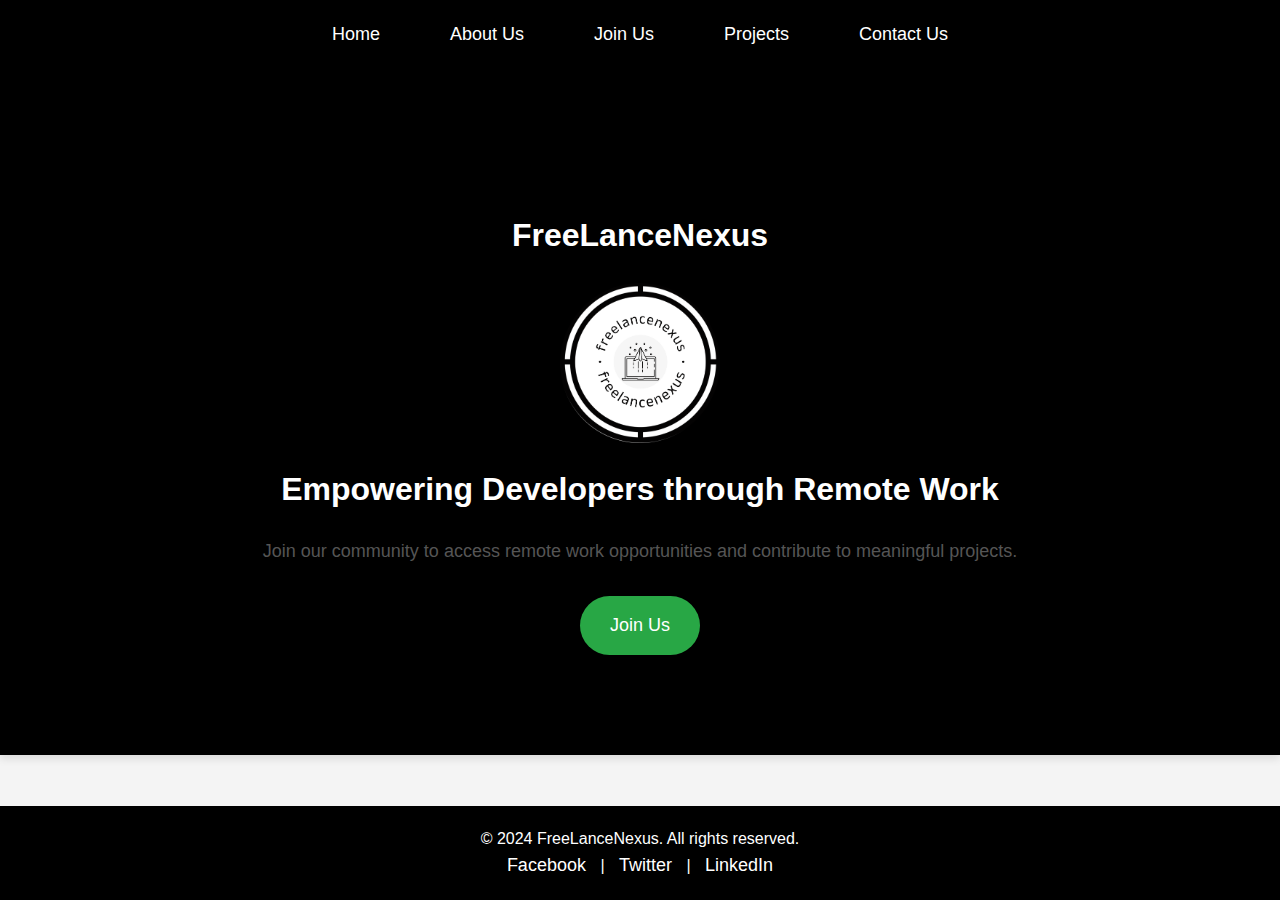
<file: index.html>
<!DOCTYPE html>
<html lang="en">
<head>
    <meta charset="UTF-8">
    <meta name="viewport" content="width=device-width, initial-scale=1.0">
    <title>FreeLanceNexus</title>
    <link rel="stylesheet" href="css/styles.css">
    <script src="js/script.js" defer></script>
</head>
<body>
    <header>
        <nav>
            
            <ul>
                <li><a href="index.html">Home</a></li>
                <li><a href="about.html">About Us</a></li>
                <li><a href="membership.html">Join Us</a></li>
                <li><a href="projects.html">Projects</a></li>
                <li><a href="contact.html">Contact Us</a></li>
            </ul>
        </nav>
        <section>
        <div class="hero" id="home"></div>
            <h1>FreeLanceNexus</h1>
            <div class="logo-container">
                <img src="images/job3.png" alt="Logo" class="logo">
            </div>
            <h1>Empowering Developers through Remote Work</h1>
            <p>Join our community to access remote work opportunities and contribute to meaningful projects.</p>
            <a href="membership.html" class="cta">Join Us</a>
        </div>
    </section>

        
        
    </header>





    
    <footer>
        <p>&copy; 2024 FreeLanceNexus. All rights reserved.</p>
        <div class="social-links">
            <a href="#">Facebook</a> | <a href="#">Twitter</a> | <a href="#">LinkedIn</a>
        </div>
    </footer>
</body>
</html>
</file>
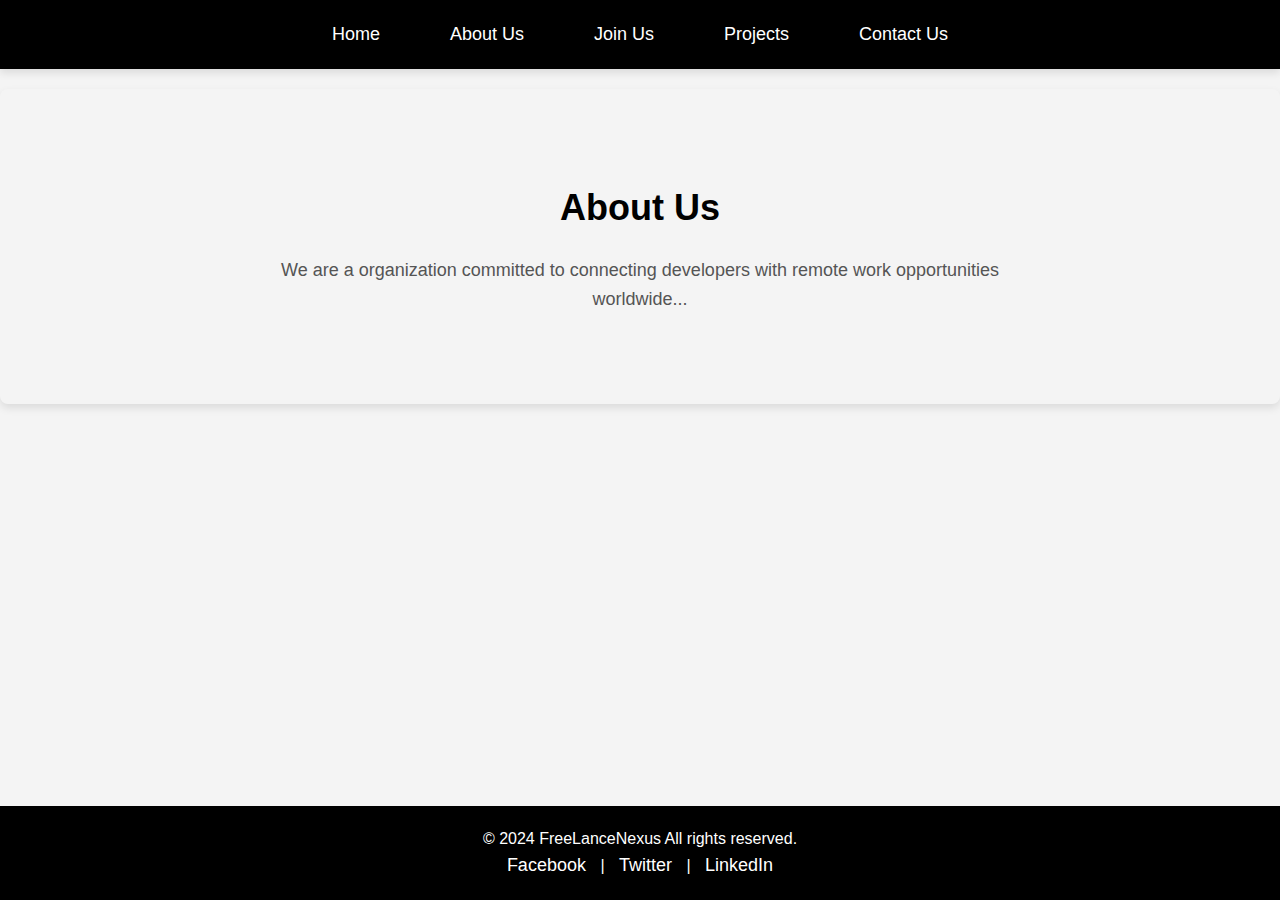
<file: about.html>
<!DOCTYPE html>
<html lang="en">
<head>
    <meta charset="UTF-8">
    <meta name="viewport" content="width=device-width, initial-scale=1.0">
    <title>FreeLanceNexus</title>
    <link rel="stylesheet" href="css/styles.css">
    <script src="js/script.js" defer></script>
</head>
<body>
    <header>
        <nav>
            <ul>
                <li><a href="index.html">Home</a></li>
                <li><a href="about.html">About Us</a></li>
                <li><a href="membership.html">Join Us</a></li>
                <li><a href="projects.html">Projects</a></li>
                <li><a href="contact.html">Contact Us</a></li>
            </ul>
        </nav>
    </header>
    <section id="about">
        <h2>About Us</h2>
        <p>We are a organization committed to connecting developers with remote work opportunities worldwide...</p>
    </section>
    <footer>
        <p>&copy; 2024 FreeLanceNexus All rights reserved.</p>
        <div class="social-links">
            <a href="#">Facebook</a> | <a href="#">Twitter</a> | <a href="#">LinkedIn</a>
        </div>
    </footer>
</body>
</html>
</file>
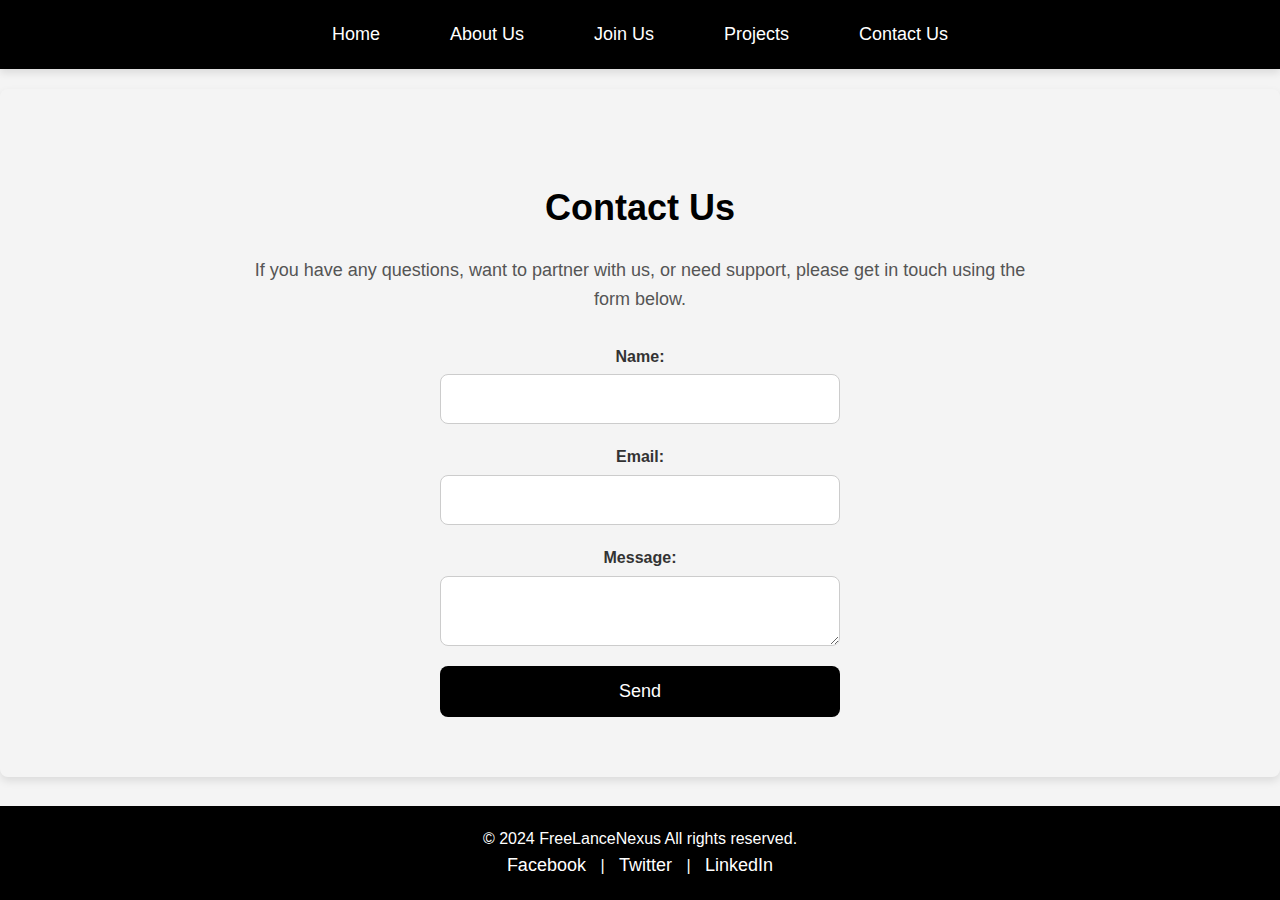
<file: contact.html>
<!DOCTYPE html>
<html lang="en">
<head>
    <meta charset="UTF-8">
    <meta name="viewport" content="width=device-width, initial-scale=1.0">
    <title>FreeLanceNexus</title>
    <link rel="stylesheet" href="css/styles.css">
    <script src="js/script.js" defer></script>
</head>
<body>
    <header>
        <nav>
            <ul>
                <li><a href="index.html">Home</a></li>
                <li><a href="about.html">About Us</a></li>
                <li><a href="membership.html">Join Us</a></li>
                <li><a href="projects.html">Projects</a></li>
                <li><a href="contact.html">Contact Us</a></li>
            </ul>
        </nav>
    </header>
    <section id="contact">
        <h2>Contact Us</h2>
        <p>If you have any questions, want to partner with us, or need support, please get in touch using the form below.</p>
        <form action="https://formspree.io/f/{your_form_id}" method="POST">
            <label for="name">Name:</label>
            <input type="text" id="name" name="name" required>

            <label for="email">Email:</label>
            <input type="email" id="email" name="email" required>

            <label for="message">Message:</label>
            <textarea id="message" name="message" required></textarea>

            <button type="submit">Send</button>
        </form>
    </section>
    <footer>
        <p>&copy; 2024 FreeLanceNexus All rights reserved.</p>
        <div class="social-links">
            <a href="#">Facebook</a> | <a href="#">Twitter</a> | <a href="#">LinkedIn</a>
</file>
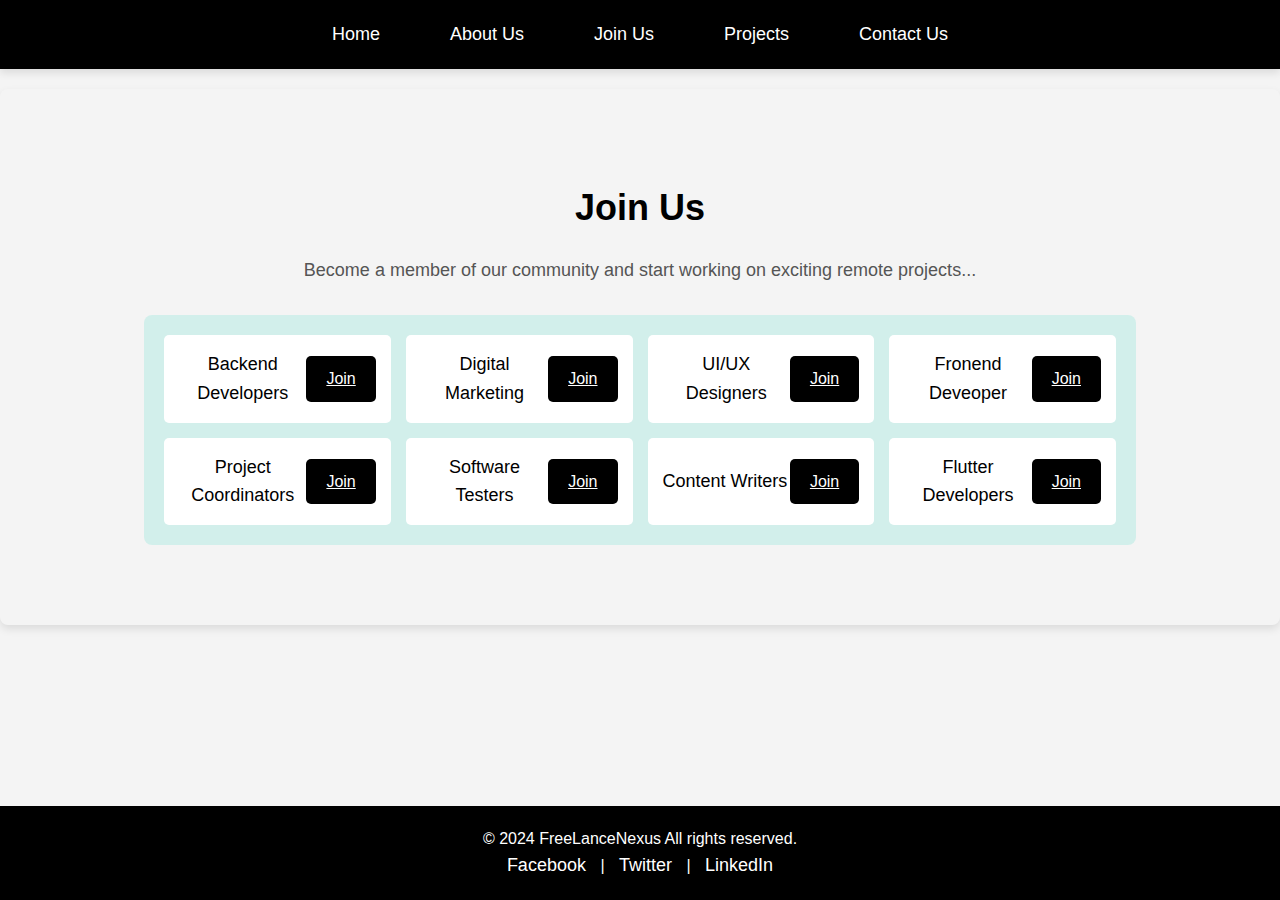
<file: membership.html>
<!DOCTYPE html>
<html lang="en">
<head>
    <meta charset="UTF-8">
    <meta name="viewport" content="width=device-width, initial-scale=1.0">
    <title>FreeLanceNexus</title>
    <link rel="stylesheet" href="css/styles.css">
    <script src="js/script.js" defer></script>
</head>
<body>
    <header>
        <nav>
            <ul>
                <li><a href="index.html">Home</a></li>
                <li><a href="about.html">About Us</a></li>
                <li><a href="membership.html">Join Us</a></li>
                <li><a href="projects.html">Projects</a></li>
                <li><a href="contact.html">Contact Us</a></li>
            </ul>
        </nav>
        
    </header>
    <section id="membership">
        <h2>Join Us</h2>
        <p>Become a member of our community and start working on exciting remote projects...</p>
        <!-- <iframe src="https://docs.google.com/forms/d/e/1FAIpQLSfD5l4M5yZcSx4h1aU0wB2XsiVFS6zPaEjKr4Jp5NXXf2BhDw/viewform?embedded=true" width="640" height="800" frameborder="0" marginheight="0" marginwidth="0">Loading…</iframe> -->
    <div class="teams-container">
        <div class="table">
            <div class="team-cell">
                <span>Backend Developers</span>
                <a href="https://forms.gle/hLijLup2vPE5pLXS7" class="join-btn">Join</a>
            </div>
            <div class="team-cell">
                <span>Digital Marketing</span>
                <a href="https://example.com/android" class="join-btn">Join</a>
            </div>
            <div class="team-cell">
                <span>UI/UX Designers</span>
                <a href="https://example.com/android" class="join-btn">Join</a>
            </div>
            <div class="team-cell">
                <span>Fronend Deveoper</span>
                <a href="https://example.com/android" class="join-btn">Join</a>
            </div>
            <div class="team-cell">
                <span>Project Coordinators</span>
                <a href="https://example.com/android" class="join-btn">Join</a>
            </div>
            <div class="team-cell">
                <span>Software Testers</span>
                <a href="https://example.com/android" class="join-btn">Join</a>
            </div>
            <div class="team-cell">
                <span>Content Writers</span>
                <a href="https://example.com/android" class="join-btn">Join</a>
            </div>
            <div class="team-cell">
                <span>Flutter Developers</span>
                <a href="https://example.com/android" class="join-btn">Join</a>
            </div>
            
            
        </div>
    </div>
</body>
</html>

    </section>
    <footer>
        <p>&copy; 2024 FreeLanceNexus All rights reserved.</p>
        <div class="social-links">
            <a href="#">Facebook</a> | <a href="#">Twitter</a> | <a href="#">LinkedIn</a>
        </div>
    </footer>
</body>
</html>
</file>
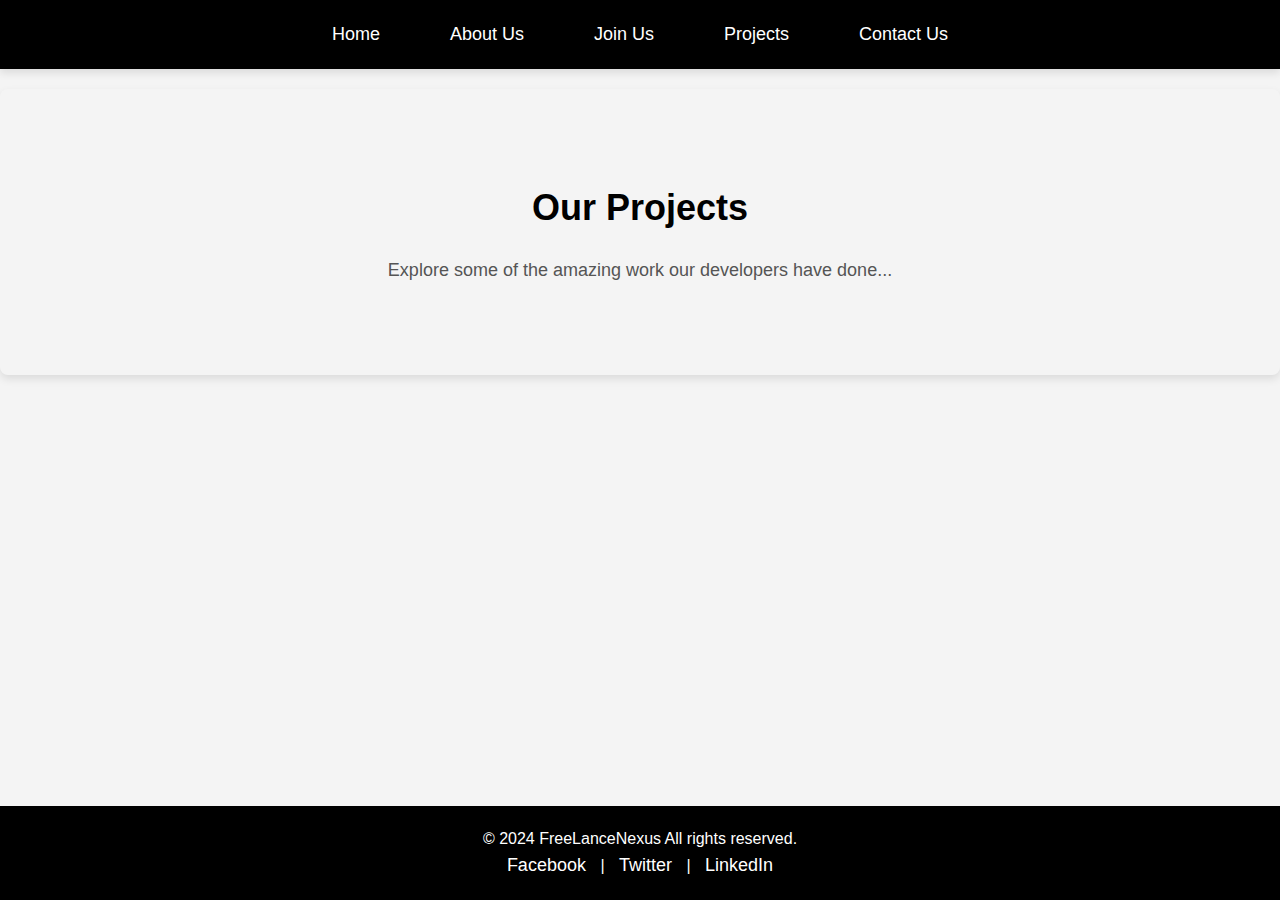
<file: projects.html>
<!DOCTYPE html>
<html lang="en">
<head>
    <meta charset="UTF-8">
    <meta name="viewport" content="width=device-width, initial-scale=1.0">
    <title>FreeLanceNexus</title>
    <link rel="stylesheet" href="css/styles.css">
    <script src="js/script.js" defer></script>
</head>
<body>
    <header>
        <nav>
            <ul>
                <li><a href="index.html">Home</a></li>
                <li><a href="about.html">About Us</a></li>
                <li><a href="membership.html">Join Us</a></li>
                <li><a href="projects.html">Projects</a></li>
                <li><a href="contact.html">Contact Us</a></li>
            </ul>
        </nav>
    </header>
    <section id="projects">
        <h2>Our Projects</h2>
        <p>Explore some of the amazing work our developers have done...</p>
        <!-- <div class="project-gallery">
            <div class="project-card">
                <img src="images/project1.jpg" alt="Project 1">
                <p>Project 1: E-commerce Platform</p>
            </div>
            <div class="project-card">
                <img src="images/project2.jpg" alt="Project 2">
                <p>Project 2: Educational Website</p>
            </div>
            
        </div> -->
    </section>
    <footer>
        <p>&copy; 2024 FreeLanceNexus All rights reserved.</p>
        <div class="social-links">
            <a href="#">Facebook</a> | <a href="#">Twitter</a> | <a href="#">LinkedIn</a>
        </div>
    </footer>
</body>
</html>
</file>
<file: css/styles.css>
/* Global Styles */
html, body {
    height: 100%;
    margin: 0;
}

body {
    font-family: 'Open Sans', sans-serif;
    line-height: 1.6;
    background-color: #f4f4f4;
    color: black;
    display: flex;
    flex-direction: column;
}

.main-content {
    flex: 1;
}

/* Header Styles */
header {
    background-color: black;
    color: white;
    padding: 20px 0;
    height: auto;
    position: sticky;
    top: 0;
    z-index: 1000;
    box-shadow: 0 4px 8px rgba(0, 0, 0, 0.1);
}

nav ul {
    list-style: none;
    padding: 0;
    margin: 0;
    display: flex;
    justify-content: center;
}

nav ul li {
    margin: 0 15px;
}

nav ul li a {
    color: white;
    text-decoration: none;
    font-size: 18px;
    padding: 10px 20px;
    border-radius: 30px;
    transition: background-color 0.3s ease, color 0.3s ease;
}

nav ul li a:hover, nav ul li a.active {
    background-color: green;
    color: #e9ecef;
}

/* Logo Styles */
.logo-container {
    display: flex;
    justify-content: center;
    align-items: center;
    margin: 10px 0;
}

.logo {
    max-width: 160px;
    height: auto;
}

.hero {
    color: black;
    padding: 30px 20px;
    text-align: center;
}

.hero h1 {
    font-size: 22px;
    margin-bottom: 30px;
    text-align: center;
}

.hero p {
    font-size: 22px;
    margin-bottom: 30px;
    text-align: center;
}

.hero a {
    text-decoration: dashed;
}

section {
    text-align: center;
}


.cta {
    display: inline-block;
    padding: 15px 30px;
    background-color: #28a745;
    color: white;
    text-decoration: none;
    border-radius: 30px;
    font-size: 18px;
    transition: background-color 0.3s ease;
}

.cta:hover {
    background-color: #218838;
}

/* Section Styles */
section {
    padding: 60px 20px;
    margin: 20px 0;
    border-radius: 8px;
    box-shadow: 0 4px 8px rgba(0, 0, 0, 0.1);
}

section h2 {
    text-align: center;
    font-size: 36px;
    margin-bottom: 20px;
    color: black;
    font-weight: 700;
}

section p {
    text-align: center;
    font-size: 18px;
    margin-bottom: 20px;
    max-width: 800px;
    margin: 0 auto 30px;
    color: #555;
}

/* Project Gallery */
.project-gallery {
    display: flex;
    justify-content: space-around;
    flex-wrap: wrap;
}

.project-card {
    background-color: #f8f9fa;
    margin: 10px;
    padding: 20px;
    border-radius: 8px;
    box-shadow: 0 4px 8px rgba(0, 0, 0, 0.1);
    width: calc(50% - 20px);
    text-align: center;
    transition: transform 0.3s ease;
}

.project-card:hover {
    transform: translateY(-10px);
}

.project-card img {
    max-width: 100%;
    border-radius: 8px;
    margin-bottom: 15px;
}

.project-card p {
    font-size: 16px;
    color: #333;
}

/* Contact Form */
form {
    max-width: 400px;
    margin: 0 auto;
    display: flex;
    flex-direction: column;
}

form label {
    margin-bottom: 5px;
    font-weight: bold;
    color: #333;
}

form input,
form textarea {
    margin-bottom: 20px;
    padding: 15px;
    border-radius: 8px;
    border: 1px solid #ccc;
    width: 100%;
    box-sizing: border-box;
    font-size: 16px;
    color: #333;
}

form button {
    padding: 15px;
    background-color: black;
    color: white;
    border: none;
    border-radius: 8px;
    cursor: pointer;
    font-size: 18px;
    transition: background-color 0.3s ease;
}

form button:hover {
    background-color: green;
}

/* Footer */
footer {
    background-color: black;
    color: white;
    text-align: center;
    padding: 20px 0;
    margin-top: auto;

}

footer p {
    margin: 0;
}

footer .social-links a {
    color: white;
    text-decoration: none;
    margin: 0 10px;
    font-size: 18px;
    transition: color 0.3s ease;
}

footer .social-links a:hover {
    color: #28a745;
}

/* Teams Section */
.teams-container {
    width: 80%;
    max-width: 1200px;
    margin: 20px auto;
    text-align: center;
}

h2 {
    color: black;
    margin-bottom: 20px;
}

.table {
    display: grid;
    grid-template-columns: repeat(4, 1fr);
    gap: 15px;
    background-color: #d2efeb;
    padding: 20px;
    border-radius: 8px;
}

.team-cell {
    background-color: white;
    padding: 15px;
    border-radius: 5px;
    color: black;
    font-size: 18px;
    display: flex;
    justify-content: space-between;
    align-items: center;
}

.join-btn {
    background-color: black;
    color: white;
    border: none;
    padding: 10px 20px;
    font-size: 16px;
    cursor: pointer;
    border-radius: 5px;
    transition: background-color 0.3s;
}

.join-btn:hover {
    background-color: green;
}

/* Responsive Design */
@media (max-width: 768px) {
    nav ul {
        flex-direction: column;
    }

    nav ul li {
        margin: 10px 0;
    }

    .project-card {
        width: 100%;
    }

    .table {
        grid-template-columns: repeat(2, 1fr);
    }
}

@media (max-width: 480px) {
    .hero h1 {
        font-size: 36px;
        
    }
    .hero p {
        font-size: 18px;
    }

    .cta {
        padding: 10px 20px;
        font-size: 16px;
    }

    .table {
        grid-template-columns: 1fr;
    }
}
</file>
